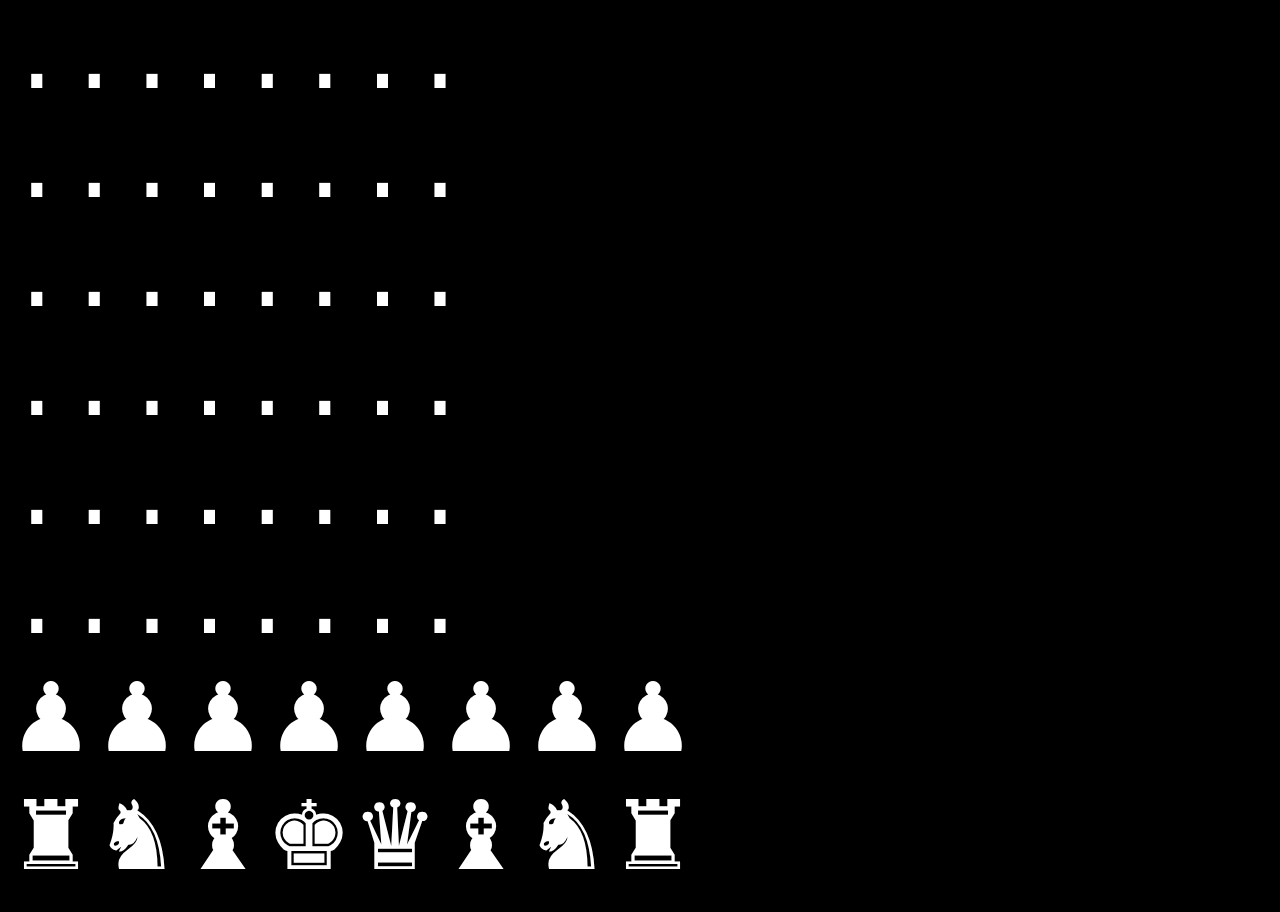
<file: index.html>
<!DOCTYPE html>
<html lang="en">

<head>
	<meta charset="UTF-8">
	<meta http-equiv="X-UA-Compatible" content="IE=edge">
	<meta name="viewport" content="width=device-width, initial-scale=1.0">
	<title>RCPCD | Menu</title>

	<link rel="stylesheet" href="css/index.css">
	<link rel="stylesheet" href="css/menu.css">

	<script src="./src/rcpcd.js" type="module" defer onload="init()"></script>
	<script src="./src/debugrender.js"></script>
	<script>
		// initialisation
		function init() {

			rcpcd.planter(function ({ gs, ev }) {
				this.initServer([7, 7]);

				gs.placePiece(gs.createPiece("rook"), [0, 7]);
				gs.placePiece(gs.createPiece("rook"), [7, 7]);

				gs.placePiece(gs.createPiece("knight"), [1, 7]);
				gs.placePiece(gs.createPiece("knight"), [6, 7]);

				gs.placePiece(gs.createPiece("bishop"), [2, 7]);
				gs.placePiece(gs.createPiece("bishop"), [5, 7]);

				gs.placePiece(gs.createPiece("king"), [3, 7]);
				gs.placePiece(gs.createPiece("queen"), [4, 7]);

				gs.placePiece(gs.createPiece("pawn"), [0, 6]);
				gs.placePiece(gs.createPiece("pawn"), [1, 6]);
				gs.placePiece(gs.createPiece("pawn"), [2, 6]);
				gs.placePiece(gs.createPiece("pawn"), [3, 6]);
				gs.placePiece(gs.createPiece("pawn"), [4, 6]);
				gs.placePiece(gs.createPiece("pawn"), [5, 6]);
				gs.placePiece(gs.createPiece("pawn"), [6, 6]);
				gs.placePiece(gs.createPiece("pawn"), [7, 6]);
			})

			// renderer
			debugrender();
		};
	</script>
	<style>
		html {
			color: white;
			background: black;
			font-family: monospace;
			font-size: 6rem;
		}
	</style>
</head>

<body>
</body>

</html>
</file>
<file: css/index.css>
/*********\
 * index *
\*********/

@import url('https://fonts.googleapis.com/css2?family=Merienda&display=swap');

html {
	margin: 0;
	font-family: 'Merienda', cursive;

}

button {
	background: black;
	color: white;
}
</file>
<file: css/menu.css>
/********\
 * menu *
\********/
</file>
